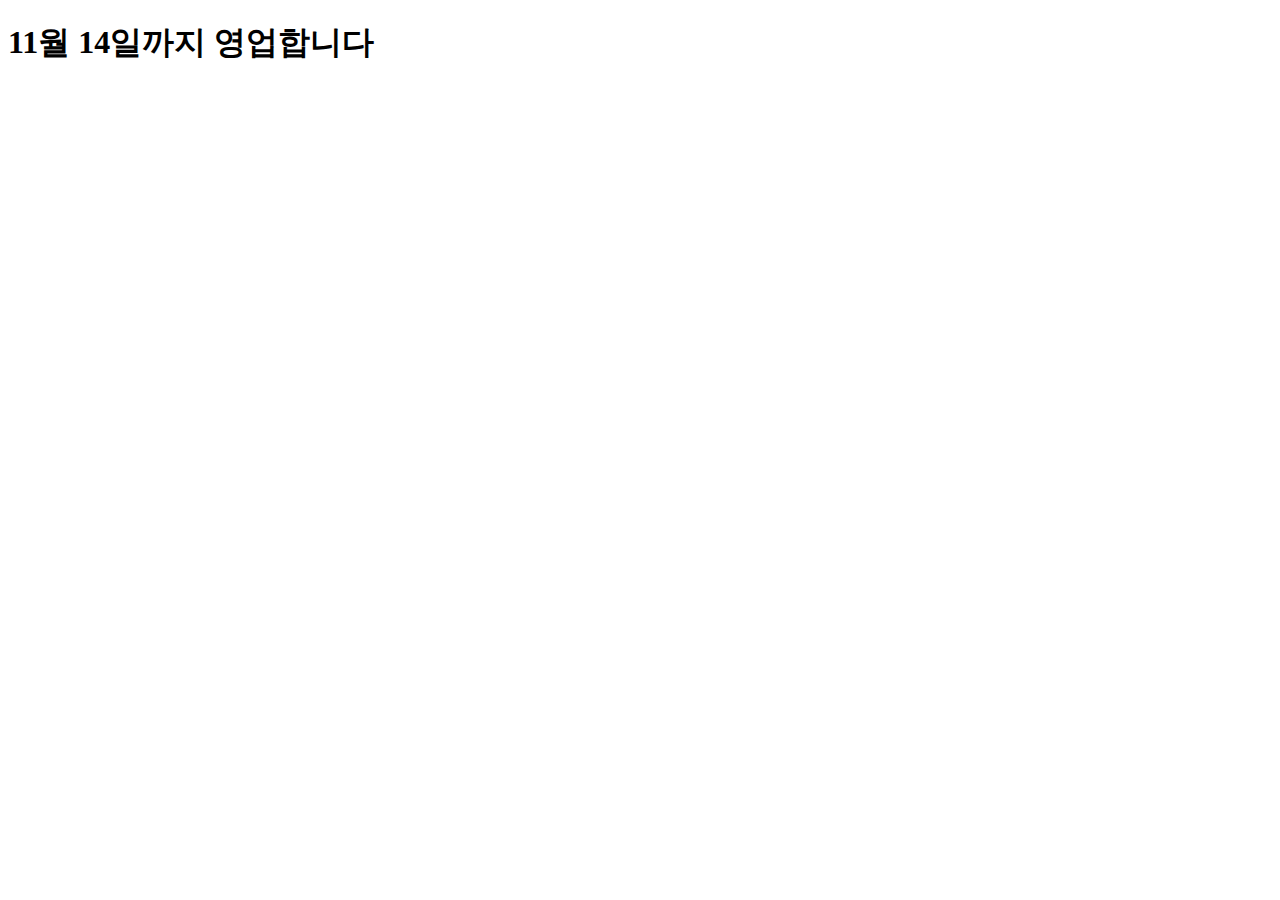
<file: index.html>
<!DOCTYPE html>
<html lang="ko">
<head>
    <meta charset="UTF-8">
    <meta name="viewport" content="width=device-width, initial-scale=1.0">
    <title>IB최고</title>
    <script async src="https://www.googletagmanager.com/gtag/js?id=G-DQNSZ8D76S"></script>
    <script>
        window.dataLayer = window.dataLayer || [];
        function gtag(){dataLayer.push(arguments);}
        gtag('js', new Date());
        gtag('config', 'G-DQNSZ8D76S');
    </script>
</head>
<body>
    <h1>11월 14일까지 영업합니다</h1>
</body>
</html>
</file>
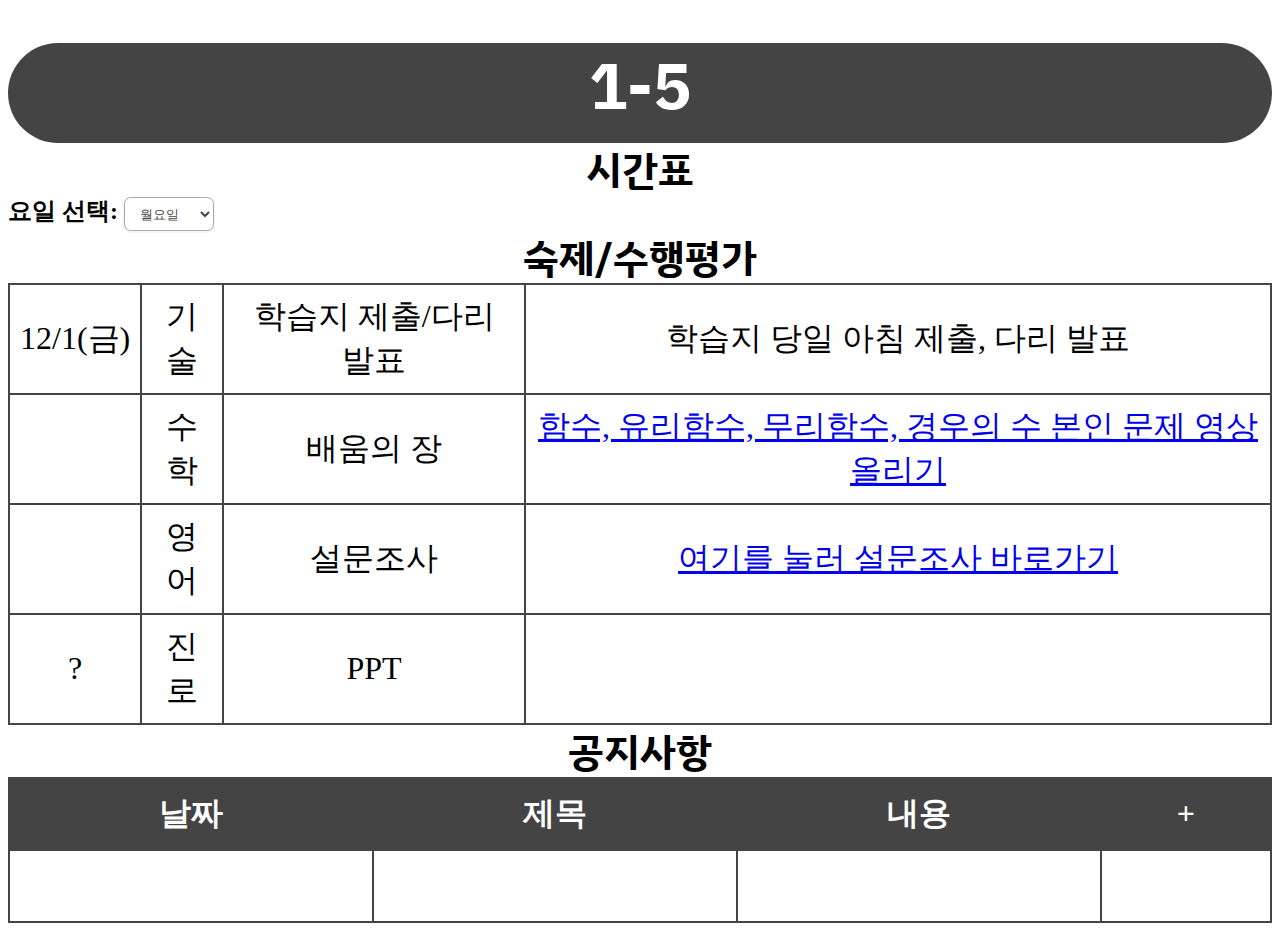
<file: docs/index.html>
<!DOCTYPE html>

<html lang="ko">
<head>
    <meta charset="UTF-8">
    <title>1-5 최고</title>
    <script src="Julyscript.js"></script>
    <link rel="preconnect" href="https://fonts.googleapis.com">
    <link rel="preconnect" href="https://fonts.gstatic.com" crossorigin>
    <link href="https://fonts.googleapis.com/css2?family=IBM+Plex+Sans+KR:wght@200&display=swap" rel="stylesheet">
    <link rel="stylesheet" href="prettyjune.css">
    <!-- Google Tag Manager -->
    <script>(function(w,d,s,l,i){w[l]=w[l]||[];w[l].push({'gtm.start':
    new Date().getTime(),event:'gtm.js'});var f=d.getElementsByTagName(s)[0],
    j=d.createElement(s),dl=l!='dataLayer'?'&l='+l:'';j.async=true;j.src=
    'https://www.googletagmanager.com/gtm.js?id='+i+dl;f.parentNode.insertBefore(j,f);
    })(window,document,'script','dataLayer','GTM-PL6T9LM9');</script>
    <!-- End Google Tag Manager -->

    <!-- Google Analytics 4 -->
    <script async src="https://www.googletagmanager.com/gtag/js?id=G-DQNSZ8D76S"></script>
    <script>
        window.dataLayer = window.dataLayer || [];
        function gtag(){dataLayer.push(arguments);}
        gtag('js', new Date());
        gtag('config', 'G-DQNSZ8D76S');
    </script>
    <!-- End Google Analytics 4 -->
</head>

<body onload="showDefaultTimetable()">
	
    <header>
        <h1>1-5</h1>
    </header>

    <section id="timetable">
        <h2>시간표</h2>
        <label for="dateSelector" id="select">요일 선택: </label>
        <select id="dateSelector" onchange="updateTimetable()">
            <option value="monday">월요일</option>
            <option value="tuesday">화요일</option>
            <option value="wednesday">수요일</option>
            <option value="thursday">목요일</option>
            <option value="friday">금요일</option>
        </select>
        <table id="timetableTable">
        </table>
    </section>

    <section id="task">
        <h2>숙제/수행평가</h2>
        <table border="1" id="taskTable">
	    <tr>
                <td>12/1(금)</td>
                <td>기술</td>
                <td>학습지 제출/다리 발표</td>
                <td>학습지 당일 아침 제출, 다리 발표</td>
	    </tr>
	    <tr>
		<td></td>
		<td>수학</td>
	        <td>배움의 장</td>
		<td><a href="https://knuhs.padlet.org/lhh1052m/1-5-ooarw8c1i48typvs">함수, 유리함수, 무리함수, 경우의 수 본인 문제 영상 올리기</a></td>
	    </tr>
            <tr>
                <td></td>
                <td>영어</td>
                <td>설문조사</td>
                <td><a href="https://docs.google.com/forms/d/e/1FAIpQLSfz8Ewbr-xLsqhcmFNJA35CHlM4fyt672DUub2y9AucgOub8w/viewform">여기를 눌러 설문조사 바로가기</a></td>
            </tr>
	    <tr>
                <td>?</td>
                <td>진로</td>
                <td>PPT</td>
                <td></td>
	    </tr>
	    </table>
    </section>

    <section id="notices">   
        <h2>공지사항</h2>
        <table border="1">
            <tr>
                <th>날짜</th>
                <th>제목</th>
                <th>내용</th>
                <th>+</th>
            </tr>
            <tr>
                <td></td>
                <td></td>
                <td></td>
                <td></td>
            </tr>
        </table>
    </section>
    <section id="meal-menu">
        <!-- 급식표 섹션 내용은 그대로 -->
    </section>

	
</body>
</html>
</file>
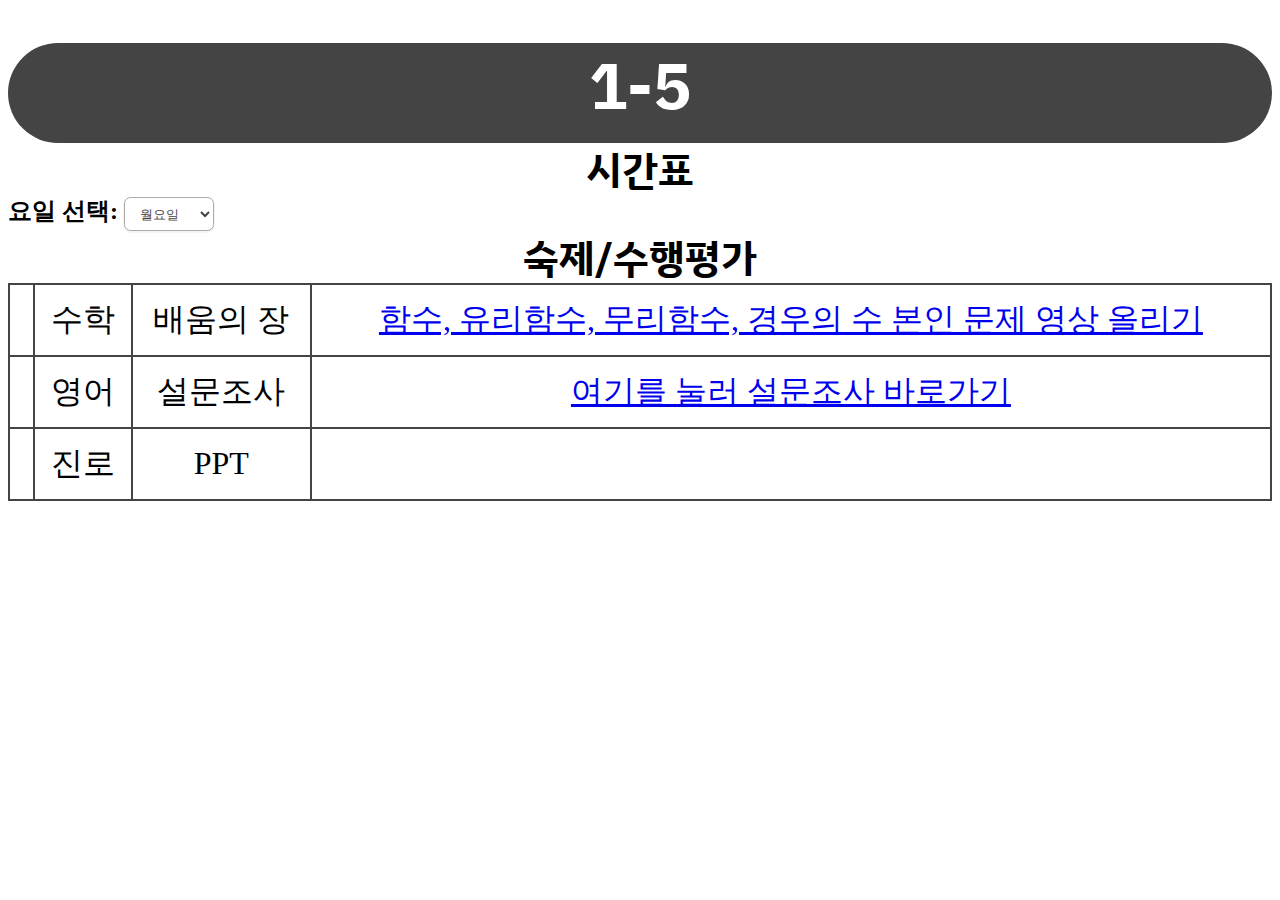
<file: site/index.html>
<!DOCTYPE html>

<html lang="ko">
<head>
    <meta charset="UTF-8">
    <title>1-5 최고</title>
    <script src="Julyscript.js"></script>
    <link rel="preconnect" href="https://fonts.googleapis.com">
    <link rel="preconnect" href="https://fonts.gstatic.com" crossorigin>
    <link href="https://fonts.googleapis.com/css2?family=IBM+Plex+Sans+KR:wght@200&display=swap" rel="stylesheet">
    <link rel="stylesheet" href="prettyjune.css">
    <!-- Google Tag Manager -->
    <script>(function(w,d,s,l,i){w[l]=w[l]||[];w[l].push({'gtm.start':
    new Date().getTime(),event:'gtm.js'});var f=d.getElementsByTagName(s)[0],
    j=d.createElement(s),dl=l!='dataLayer'?'&l='+l:'';j.async=true;j.src=
    'https://www.googletagmanager.com/gtm.js?id='+i+dl;f.parentNode.insertBefore(j,f);
    })(window,document,'script','dataLayer','GTM-PL6T9LM9');</script>
    <!-- End Google Tag Manager -->

    <!-- Google Analytics 4 -->
    <script async src="https://www.googletagmanager.com/gtag/js?id=G-DQNSZ8D76S"></script>
    <script>
        window.dataLayer = window.dataLayer || [];
        function gtag(){dataLayer.push(arguments);}
        gtag('js', new Date());
        gtag('config', 'G-DQNSZ8D76S');
    </script>
    <!-- End Google Analytics 4 -->
</head>

<body onload="showDefaultTimetable()">
	
    <header>
        <h1>1-5</h1>
    </header>

    <section id="timetable">
        <h2>시간표</h2>
        <label for="dateSelector" id="select">요일 선택: </label>
        <select id="dateSelector" onchange="updateTimetable()">
            <option value="monday">월요일</option>
            <option value="tuesday">화요일</option>
            <option value="wednesday">수요일</option>
            <option value="thursday">목요일</option>
            <option value="friday">금요일</option>
        </select>
        <table id="timetableTable">
        </table>
    </section>

    <section id="task">
        <h2>숙제/수행평가</h2>
        <table border="1" id="taskTable">
	    <tr>
		<td></td>
		<td>수학</td>
	        <td>배움의 장</td>
		<td><a href="https://knuhs.padlet.org/lhh1052m/1-5-ooarw8c1i48typvs">함수, 유리함수, 무리함수, 경우의 수 본인 문제 영상 올리기</a></td>
	    </tr>
            <tr>
                <td></td>
                <td>영어</td>
                <td>설문조사</td>
                <td><a href="https://docs.google.com/forms/d/e/1FAIpQLSfz8Ewbr-xLsqhcmFNJA35CHlM4fyt672DUub2y9AucgOub8w/viewform">여기를 눌러 설문조사 바로가기</a></td>
            </tr>
	    <tr>
                <td></td>
                <td>진로</td>
                <td>PPT</td>
                <td></td>
	    </tr>
	    </table>
    </section>

    <section id="space">   
        <h2></h2>
        <table border="1">
       
        </table>
    </section>
    <section id="meal-menu">
        <div id="geup"></div>
    </section>

	
</body>
</html>
</file>
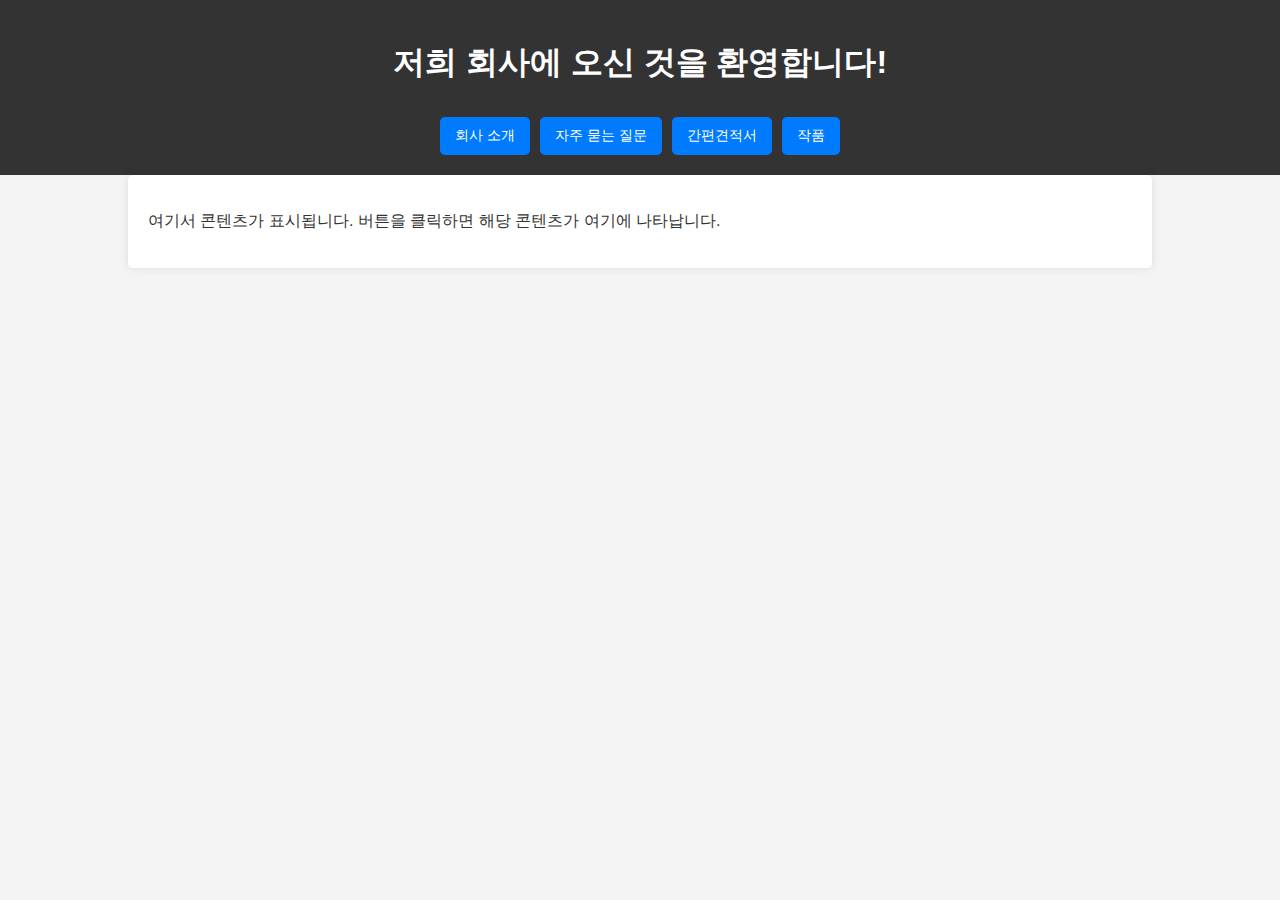
<file: 1.html>
<!DOCTYPE html>
<html lang="ko">
<head>
    <meta charset="UTF-8">
    <meta name="viewport" content="width=device-width, initial-scale=1.0">
    <title>회사 웹사이트</title>
    <style>
        body {
            font-family: Arial, sans-serif;
            margin: 0;
            padding: 0;
            background-color: #f4f4f4;
            color: #333;
        }
        .container {
            width: 80%;
            margin: 0 auto;
        }
        header {
            background: #333;
            color: #fff;
            padding: 20px 0;
            text-align: center;
        }
        .header-content {
            display: flex;
            flex-direction: column;
            align-items: center;
        }
        .button-container-small {
            display: flex;
            gap: 10px;
            margin-top: 10px;
        }
        .button-container-small a {
            background-color: #007BFF;
            color: #fff;
            text-decoration: none;
            padding: 10px 15px;
            font-size: 14px;
            cursor: pointer;
            border-radius: 5px;
        }
        .button-container-small a:hover {
            background-color: #0056b3;
        }
        .content {
            background: #fff;
            padding: 20px;
            border-radius: 5px;
            box-shadow: 0 0 10px rgba(0, 0, 0, 0.1);
        }
    </style>
</head>
<body>
    <header>
        <div class="header-content">
            <h1>저희 회사에 오신 것을 환영합니다!</h1>
            <div class="button-container-small">
                <a href="introduce/introduce.html">회사 소개</a>
                <a href="qna/qna.html">자주 묻는 질문</a>
                <a href="simple/simple.html">간편견적서</a>
                <a href="work/work.html">작품</a>
            </div>
        </div>
    </header>

    <div class="container">
        <div class="content">
            <p id="content-text">여기서 콘텐츠가 표시됩니다. 버튼을 클릭하면 해당 콘텐츠가 여기에 나타납니다.</p>
        </div>
    </div>
</body>
</html>
</file>
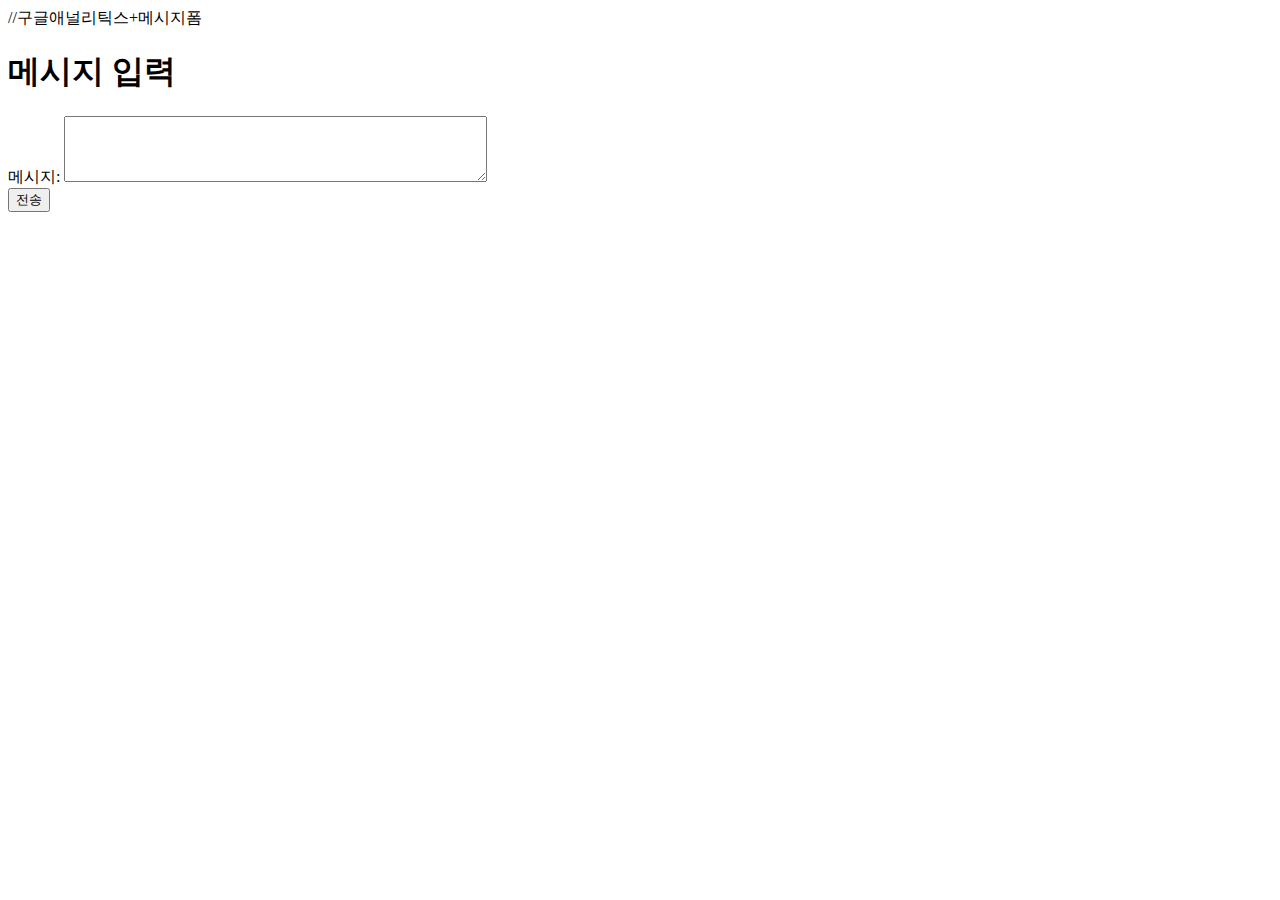
<file: secret1.html>
//구글애널리틱스+메시지폼

<!DOCTYPE html>
<html lang="ko">
<head>
    <meta charset="UTF-8">
    <meta name="viewport" content="width=device-width, initial-scale=1.0">
    <title>메시지 입력 폼</title>
    <script async src="https://www.googletagmanager.com/gtag/js?id=G-DQNSZ8D76S"></script>
    <script>
        window.dataLayer = window.dataLayer || [];
        function gtag(){dataLayer.push(arguments);}
        gtag('js', new Date());
        gtag('config', 'G-DQNSZ8D76S');
    </script>
</head>
<body>
    <h1>메시지 입력</h1>
    <form id="messageForm">
        <label for="message">메시지:</label>
        <textarea id="message" name="message" rows="4" cols="50" required></textarea>
        <br>
        <button type="submit">전송</button>
    </form>

    <script>
        document.getElementById('messageForm').addEventListener('submit', function(event) {
            event.preventDefault();
            const message = document.getElementById('message').value;

            // 메시지를 콘솔에 출력 (추후 서버로 전송하는 부분으로 변경)
            console.log('전송된 메시지:', message);

            // 입력 필드 초기화
            document.getElementById('message').value = '';
        });
    </script>
</body>
</html>
</file>
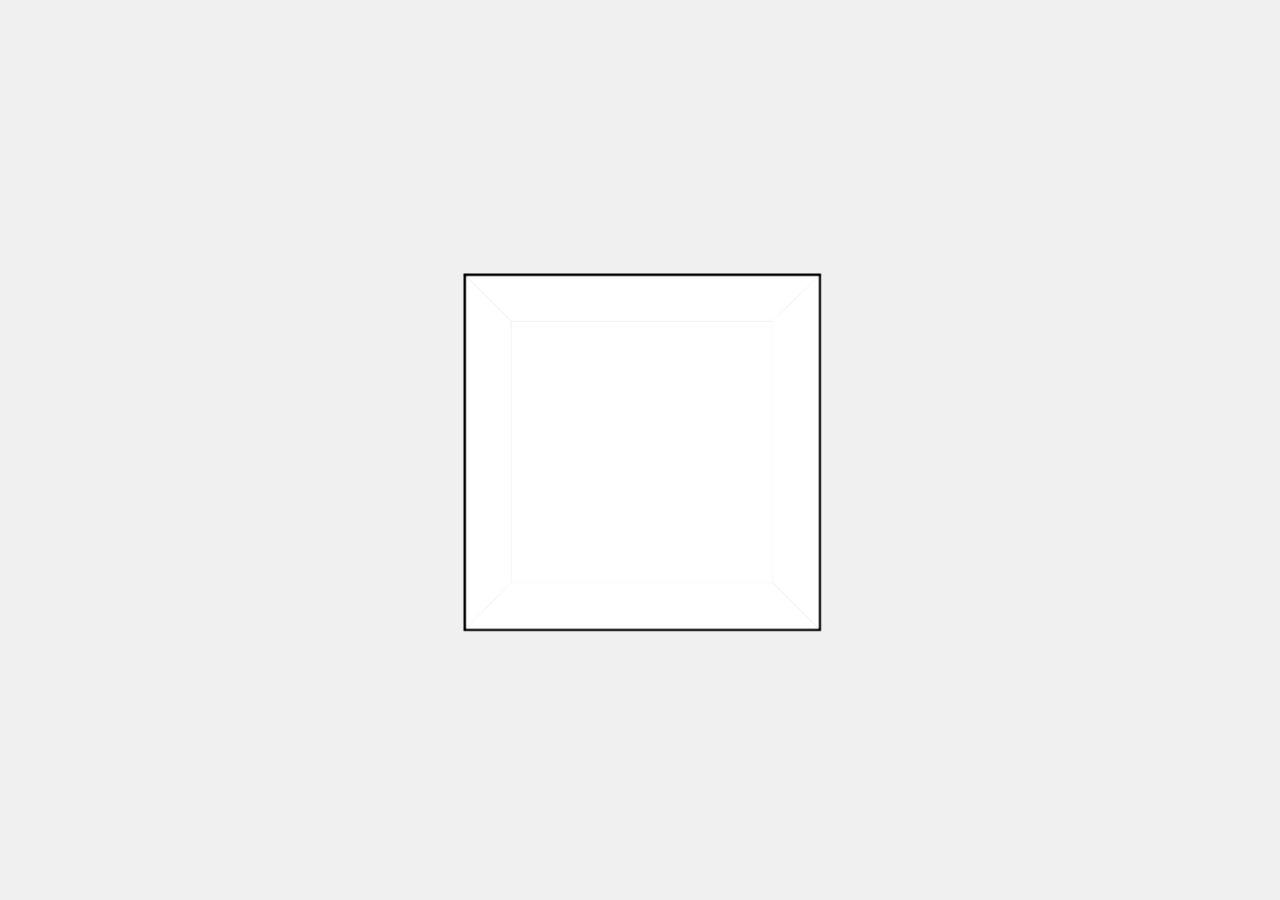
<file: secret2.html>
<!DOCTYPE html>
<html lang="ko">
<head>
    <meta charset="UTF-8">
    <meta name="viewport" content="width=device-width, initial-scale=1.0">
    <title>착시 게임</title>
    <style>
        body {
            margin: 0;
            display: flex;
            justify-content: center;
            align-items: center;
            height: 100vh;
            background-color: #f0f0f0;
        }
        .illusion {
            position: relative;
            width: 300px;
            height: 300px;
            perspective: 1000px;
        }
        .cube {
            position: absolute;
            width: 100%;
            height: 100%;
            transform-style: preserve-3d;
            animation: spin 10s infinite linear;
        }
        .cube div {
            position: absolute;
            width: 300px;
            height: 300px;
            background-color: rgba(255, 255, 255, 0.9);
            border: 2px solid #000;
        }
        .front  { transform: translateZ(150px); }
        .back   { transform: rotateY(180deg) translateZ(150px); }
        .right  { transform: rotateY(90deg) translateZ(150px); }
        .left   { transform: rotateY(-90deg) translateZ(150px); }
        .top    { transform: rotateX(90deg) translateZ(150px); }
        .bottom { transform: rotateX(-90deg) translateZ(150px); }

        @keyframes spin {
            from { transform: rotateY(0); }
            to { transform: rotateY(360deg); }
        }
    </style>
</head>
<body>
    <div class="illusion">
        <div class="cube">
            <div class="front"></div>
            <div class="back"></div>
            <div class="right"></div>
            <div class="left"></div>
            <div class="top"></div>
            <div class="bottom"></div>
        </div>
    </div>
    <script>
        // 여기에 추가적인 게임 로직을 넣을 수 있습니다.
    </script>
</body>
</html>
</file>
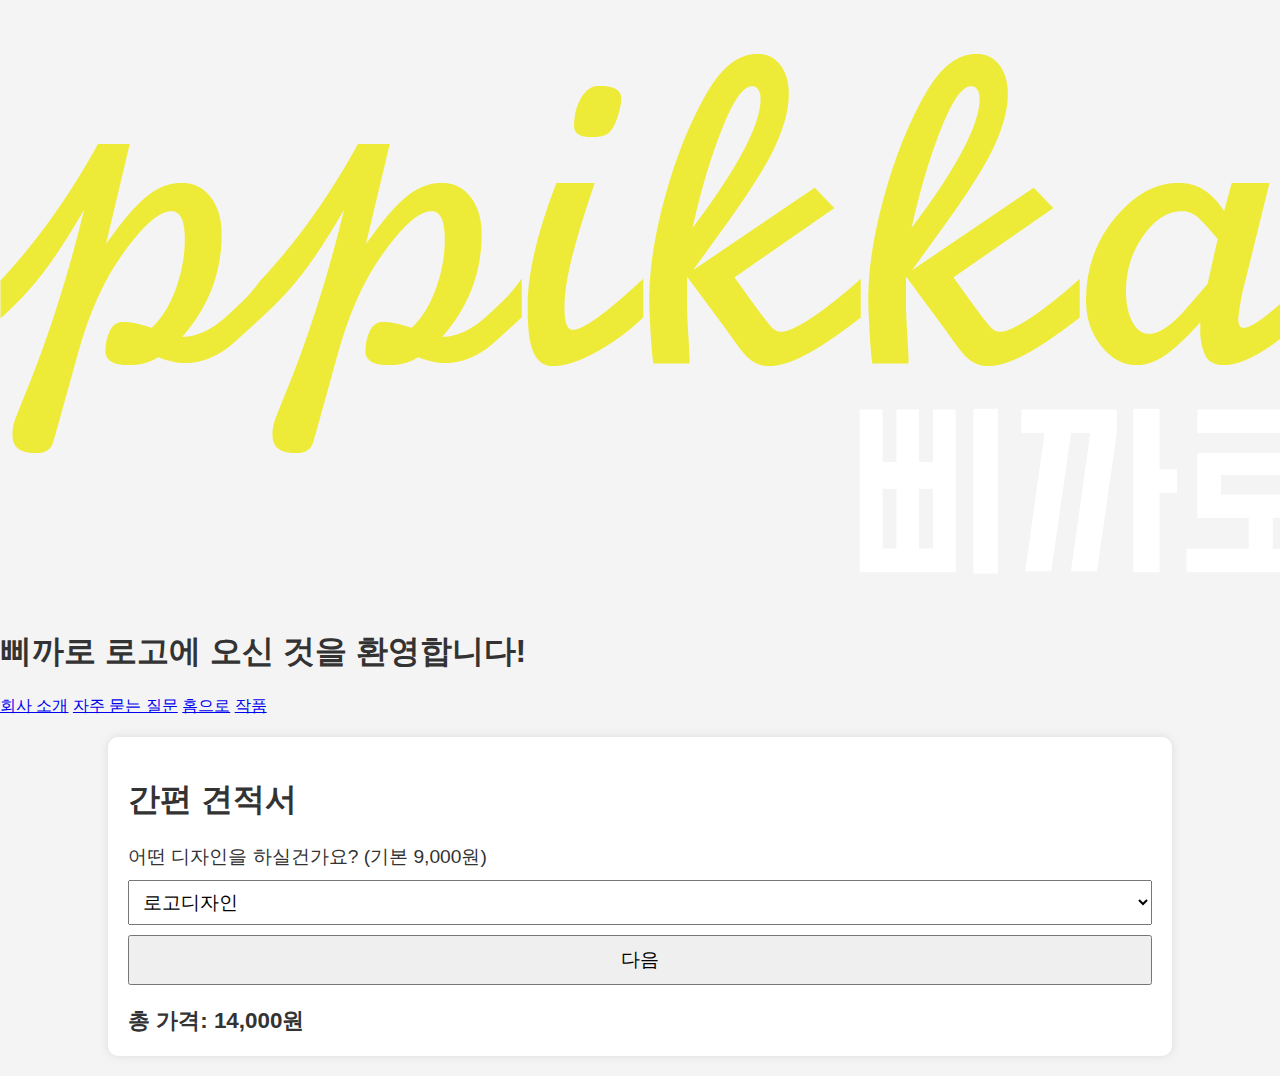
<file: simple/simple.html>
<!DOCTYPE html>
<html lang="ko">
<head>
    <meta charset="UTF-8">
    <meta name="viewport" content="width=device-width, initial-scale=1.0">
    <title>삐까로 로고</title>
    <style>
        body {
            font-family: Arial, sans-serif;
            margin: 0;
            padding: 0;
            background-color: #f4f4f4;
            color: #333;
        }
        .container {
            width: 80%;
            margin: 20px auto;
            background: white;
            padding: 20px;
            border-radius: 10px;
            box-shadow: 0 0 10px rgba(0, 0, 0, 0.1);
        }
        .question {
            margin-top: 20px;
            font-size: 1.2em;
            opacity: 1;
            transition: opacity 0.5s ease;
        }
        .question.inactive {
            opacity: 0.5;
        }
        .question.hidden {
            display: none;
        }
        .total {
            margin-top: 20px;
            font-size: 1.4em;
            font-weight: bold;
        }
        select, input[type="text"], button {
            font-size: 1em;
            margin-top: 10px;
            padding: 10px;
            width: 100%;
            box-sizing: border-box;
        }

        @media (max-width: 768px) {
            .header-content h1 {
                font-size: 20px;
            }
            .header-content img {
                height: 40px;
            }
            .button-container-small a {
                font-size: 12px;
                padding: 8px 12px;
            }
        }

        @media (max-width: 480px) {
            header {
                flex-direction: column;
                align-items: flex-start;
                padding: 10px 0;
            }
            .header-content {
                justify-content: center;
                width: 100%;
            }
            .header-content img {
                height: 30px;
            }
            .header-content h1 {
                font-size: 18px;
                text-align: center;
            }
            .button-container-small {
                justify-content: center;
                width: 100%;
                padding: 10px 0;
            }
            .button-container-small a {
                font-size: 10px;
                padding: 6px 10px;
            }
        }
    </style>
</head>
<body>
    <header>
        <div class="header-content">
            <img src="../img/pikalogo.png" alt="회사 로고">
            <h1>삐까로 로고에 오신 것을 환영합니다!</h1>
        </div>
        <div class="button-container-small">
            <a href="../introduce/introduce.html">회사 소개</a>
            <a href="../qna/qna.html">자주 묻는 질문</a>
            <a href="../index.html">홈으로</a>
            <a href="../work/work.html">작품</a>
        </div>
    </header>

    <div class="container">
        <h1>간편 견적서</h1>
        <form id="design-form">
            <div class="question" id="design-type-question">
                <label for="design-type">어떤 디자인을 하실건가요? (기본 9,000원)</label><br>
                <select id="design-type" name="design-type">
                    <option value="9000">로고디자인</option>
                    <option value="9000">명함디자인</option>
                    <option value="9000">티셔츠 그래픽 디자인</option>
                    <option value="9000">기타</option>
                </select>
                <input type="text" id="design-type-other" name="design-type-other" placeholder="기타 작성란" style="display:none;">
                <button type="button" onclick="showNextQuestion('deadline-question')">다음</button>
            </div>

            <div class="question hidden" id="deadline-question">
                <label for="deadline">로고 제작 원하는 기한이 있나요? (비용이 달라질 수 있음, 퀄리티가 달라질 수 있음)</label><br>
                <select id="deadline" name="deadline">
                    <option value="6000">가능한 빨리 (+6,000원)</option>
                    <option value="4000">보통 (3~5일) (+4,000원)</option>
                    <option value="2000">그렇게 빨리 필요하지는 않다 (+2,000원)</option>
                </select>
                <button type="button" onclick="showNextQuestion('logo-style-question')">다음</button>
            </div>

            <div class="question hidden" id="logo-style-question">
                <label for="logo-style">어떤 이미지의 로고를 원하십니까? (기본 3,000원)</label><br>
                <select id="logo-style" name="logo-style">
                    <option value="3000">깔끔함</option>
                    <option value="3000">레트로</option>
                    <option value="3000">세련됨</option>
                    <option value="3000">기타</option>
                </select>
                <input type="text" id="logo-style-other" name="logo-style-other" placeholder="기타 작성란" style="display:none;">
                <button type="button" onclick="showNextQuestion('image-in-logo-question')">다음</button>
            </div>

            <div class="question hidden" id="image-in-logo-question">
                <label for="image-in-logo">로고에 이미지가 들어가야합니까?</label><br>
                <select id="image-in-logo" name="image-in-logo">
                    <option value="3000">예 (+3,000원)</option>
                    <option value="0">아니오 (0원)</option>
                </select>
                <button type="button" onclick="handleImageInLogo()">다음</button>
            </div>

            <div class="question hidden" id="image-description-container">
                <label for="image-description">로고에 어떤 이미지가 들어가야합니까?</label><br>
                <input type="text" id="image-description" name="image-description" placeholder="작성란">
                <button type="button" onclick="calculateTotal()">계산하기</button>
            </div>

            <div class="total">
                총 가격: <span id="total-price">14,000원</span>
            </div>
        </form>
    </div>

    <script>
        function showNextQuestion(questionId) {
            var currentQuestion = document.getElementById(questionId);
            currentQuestion.classList.remove('hidden');
            currentQuestion.classList.remove('inactive');
            currentQuestion.nextElementSibling.classList.add('inactive');
        }

        function handleImageInLogo() {
            var logoStyleQuestion = document.getElementById('logo-style-question');
            var imageInLogo = document.getElementById('image-in-logo').value;

            if (imageInLogo === '3000') {
                document.getElementById('image-description-container').classList.remove('hidden');
                logoStyleQuestion.classList.add('inactive');
            } else {
                calculateTotal();
            }
        }

        function calculateTotal() {
            var designType = parseInt(document.getElementById('design-type').value);
            var deadline = parseInt(document.getElementById('deadline').value);
            var logoStyle = parseInt(document.getElementById('logo-style').value);
            var imageInLogo = parseInt(document.getElementById('image-in-logo').value);

            var totalPrice = designType + deadline + logoStyle + imageInLogo;
            document.getElementById('total-price').textContent = totalPrice.toLocaleString('ko-KR') + '원';
        }
    </script>

</body>
</html>
</file>
<file: docs/prettyjune.css>
h1, h2, h3, h4, h5, h6, p {
    font-family: 'IBM Plex Sans KR', sans-serif;
}

select {
    color: #444;
    background-color: #fff;
    padding: 0.6em 1.4em 0.5em 0.8em;
    margin: 0;
    border: 1px solid #aaa;
    border-radius: 0.5em;
    box-shadow: 0 1px 0 1px rgba(0, 0, 0, 0.04);
}

table, th, td {
    border: 2px solid #444444;
    text-align: center;
}

table {
    font-size: 2.0em;
    border-collapse: collapse;
    border-radius: 50px;
    width: 100%;
    margin: auto;
}

th {
    height: 50px;
    padding: 10px;
    background-color: #444444;
    color: white;
}

td {
    height: 50px;
    padding: 10px;
    background-color: #ffffff;
    color: black;
}

header {
    background-color: #444444;
    color: white;
    text-align: center;
    font-size: 2.0em;
    font-weight: bold;
    border-radius: 50px;
    height: 100px;
}

h2 {
    font-size: 2.5em;
    text-align: center;

    font-weight: bold;
    margin: 0;
    padding: 0;
}

#select {
    font-size: 1.5em;
    text-align: center;
    font-weight: bold;
    margin: 0;
    padding: 0;
}
</file>
<file: site/prettyjune.css>
h1, h2, h3, h4, h5, h6, p {
    font-family: 'IBM Plex Sans KR', sans-serif;
}

select {
    color: #444;
    background-color: #fff;
    padding: 0.6em 1.4em 0.5em 0.8em;
    margin: 0;
    border: 1px solid #aaa;
    border-radius: 0.5em;
    box-shadow: 0 1px 0 1px rgba(0, 0, 0, 0.04);
}

table, th, td {
    border: 2px solid #444444;
    text-align: center;
}

table {
    font-size: 2.0em;
    border-collapse: collapse;
    border-radius: 50px;
    width: 100%;
    margin: auto;
}

th {
    height: 50px;
    padding: 10px;
    background-color: #444444;
    color: white;
}

td {
    height: 50px;
    padding: 10px;
    background-color: #ffffff;
    color: black;
}

header {
    background-color: #444444;
    color: white;
    text-align: center;
    font-size: 2.0em;
    font-weight: bold;
    border-radius: 50px;
    height: 100px;
}

h2 {
    font-size: 2.5em;
    text-align: center;

    font-weight: bold;
    margin: 0;
    padding: 0;
}

#select {
    font-size: 1.5em;
    text-align: center;
    font-weight: bold;
    margin: 0;
    padding: 0;
}
</file>
